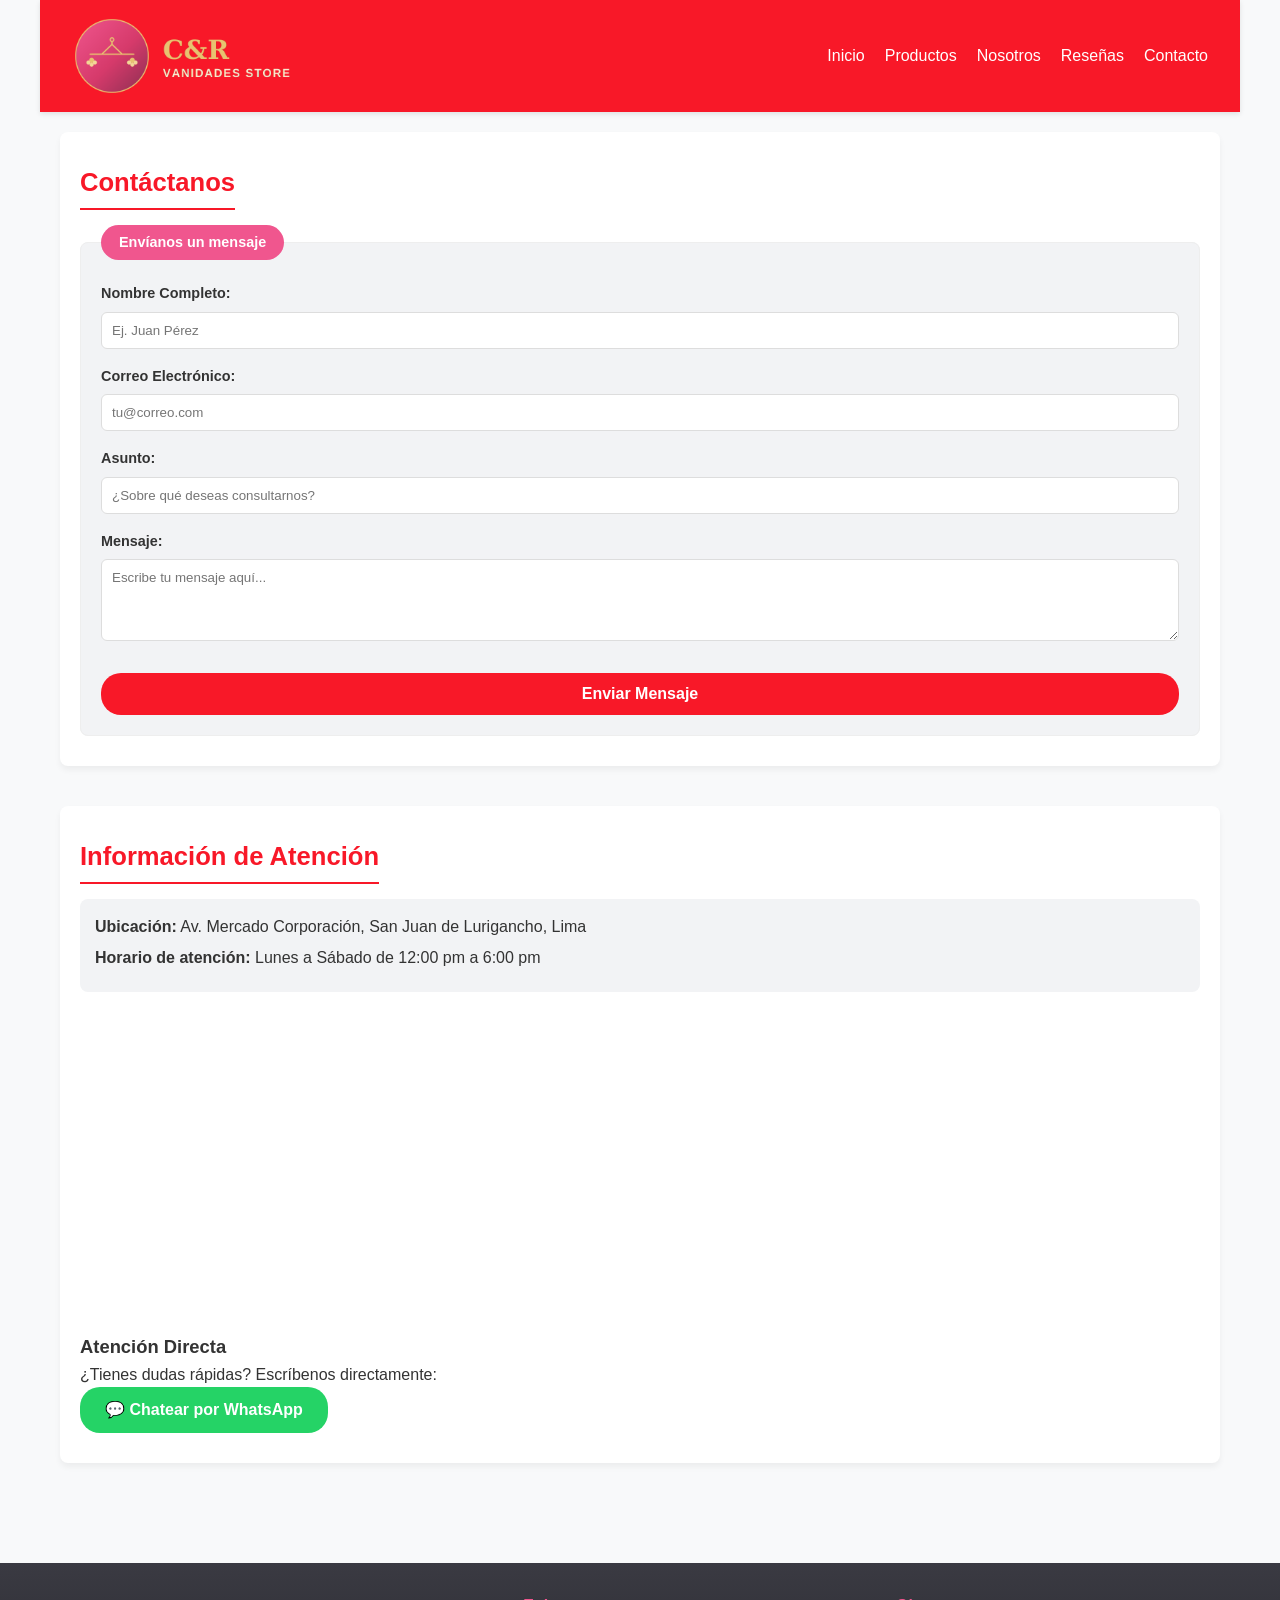
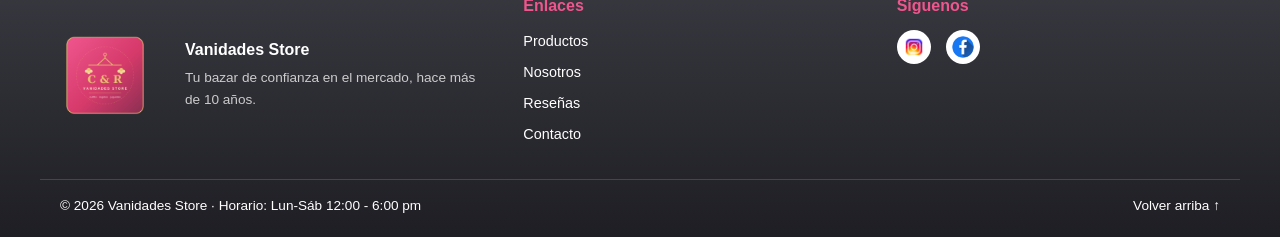
<file: contacto.html>
<!DOCTYPE html>
<html lang="es">
<head>
    <meta charset="UTF-8">
    <meta name="viewport" content="width=device-width, initial-scale=1.0">
    <title>MiBazar - Contacto</title>
    <!-- Meta tags para vista previa al compartir el link por WhatsApp -->
    <meta property="og:title" content="Vanidades Store - Juguetes, ropa, regalos y catálogos">
    <meta property="og:description" content="Encuentra juguetes, regalos, ropa y catálogos de Natura, Avon, Esika, Seytu y Yanbal. Compra segura por Yape, Plin o efectivo.">
    <meta property="og:image" content="">
    <meta property="og:type" content="website">
    <link rel="stylesheet" href="Estilos/general.css">
    <link rel="stylesheet" href="Estilos/contacto.css">   
    </style>
</head>

<body>
<!--Encabezado de la página -->  
<header>
    <img src="Imagenes/logo_cr_horizontal.png" alt="Logo Bazar" class="logo">
    <h1>  Vanidades Store </h1>
    <!--Menú de navegación-->
    <nav>
        <a href="index.html">Inicio</a>
        <a href= "productos.html">Productos</a>
        <a href="nosotros.html">Nosotros</a>
        <a href="resenas.html">Reseñas</a>
        <a href="contacto.html">Contacto</a>
    </nav>
</header>

    <main>        
        <section>
            <h2 class="seccion-titulo">Contáctanos</h2>
            <form action="#" method="post">
                <fieldset>
                    <legend>Envíanos un mensaje</legend>

                    <p>
                        <label for="nombre">Nombre Completo:</label><br>
                        <input type="text" id="nombre" name="nombre" required placeholder="Ej. Juan Pérez">
                    </p>

                    <p>
                        <label for="correo">Correo Electrónico:</label><br>
                        <input type="email" id="correo" name="correo" required placeholder="tu@correo.com">
                    </p>

                    <p>
                        <label for="asunto">Asunto:</label><br>
                        <input type="text" id="asunto" name="asunto" placeholder="¿Sobre qué deseas consultarnos?">
                    </p>

                    <p>
                        <label for="mensaje">Mensaje:</label><br>
                        <textarea id="mensaje" name="mensaje" rows="4" required placeholder="Escribe tu mensaje aquí..."></textarea>
                    </p>

                    <button type="submit">Enviar Mensaje</button>
                </fieldset>
            </form>
        </section>

        <section>
            <h2 class="seccion-titulo">Información de Atención</h2>
            <address>
                <p><strong>Ubicación:</strong> Av. Mercado Corporación, San Juan de Lurigancho, Lima </p>
                <p><strong>Horario de atención:</strong> Lunes a Sábado de 12:00 pm a 6:00 pm</p>
            </address>

            <!-- Mapa de Google Maps embebido -->
            <div class="mapa-wrapper">
                <iframe
                    src="https://www.google.com/maps?q=Mercado%20Corporaci%C3%B3n%2C%20San%20Juan%20de%20Lurigancho&output=embed"
                    loading="lazy"
                    referrerpolicy="no-referrer-when-downgrade"
                    title="Ubicación Vanidades Store">
                </iframe>
            </div>
    
            <h3 style="margin-top:20px;">Atención Directa</h3>
            <p>¿Tienes dudas rápidas? Escríbenos directamente:</p>
            <a href="https://wa.me/51999999999" target="_blank" class="btn-whatsapp">💬 Chatear por WhatsApp</a>
        </section>
    </main>

<!--Pie de página -->  
<footer>
    <div class="footer-top">
        <div class="footer-marca">
            <img src="Imagenes/logo_cr_vanidades.png" alt="Logo Vanidades Store" class="footer-logo">
            <div class="footer-marca-texto">
                <h4>Vanidades Store</h4>
                <p>Tu bazar de confianza en el mercado, hace más de 10 años.</p>
            </div>
        </div>

        <div class="footer-enlaces">
            <h4>Enlaces</h4>
            <a href="productos.html">Productos</a>
            <a href="nosotros.html">Nosotros</a>
            <a href="resenas.html">Reseñas</a>
            <a href="contacto.html">Contacto</a>
        </div>

        <div class="footer-redes">
            <h4>Síguenos</h4>
            <div class="redes">
                <a href="" target="_blank">
                    <img src="Imagenes/icons8-instagram-48.png" alt="Instagram" class="icono-red">
                </a>
                <a href="" target="_blank" >
                    <img src="Imagenes/facebook.png" alt="Facebook" class="icono-red">
                </a>
            </div>
        </div>
    </div>

    <div class="footer-bottom">
        <p>© 2026 Vanidades Store · Horario: Lun-Sáb 12:00 - 6:00 pm</p>
        <a href="#top" class="footer-top-link">Volver arriba ↑</a>
    </div>
</footer>

</body>
</html>
</file>
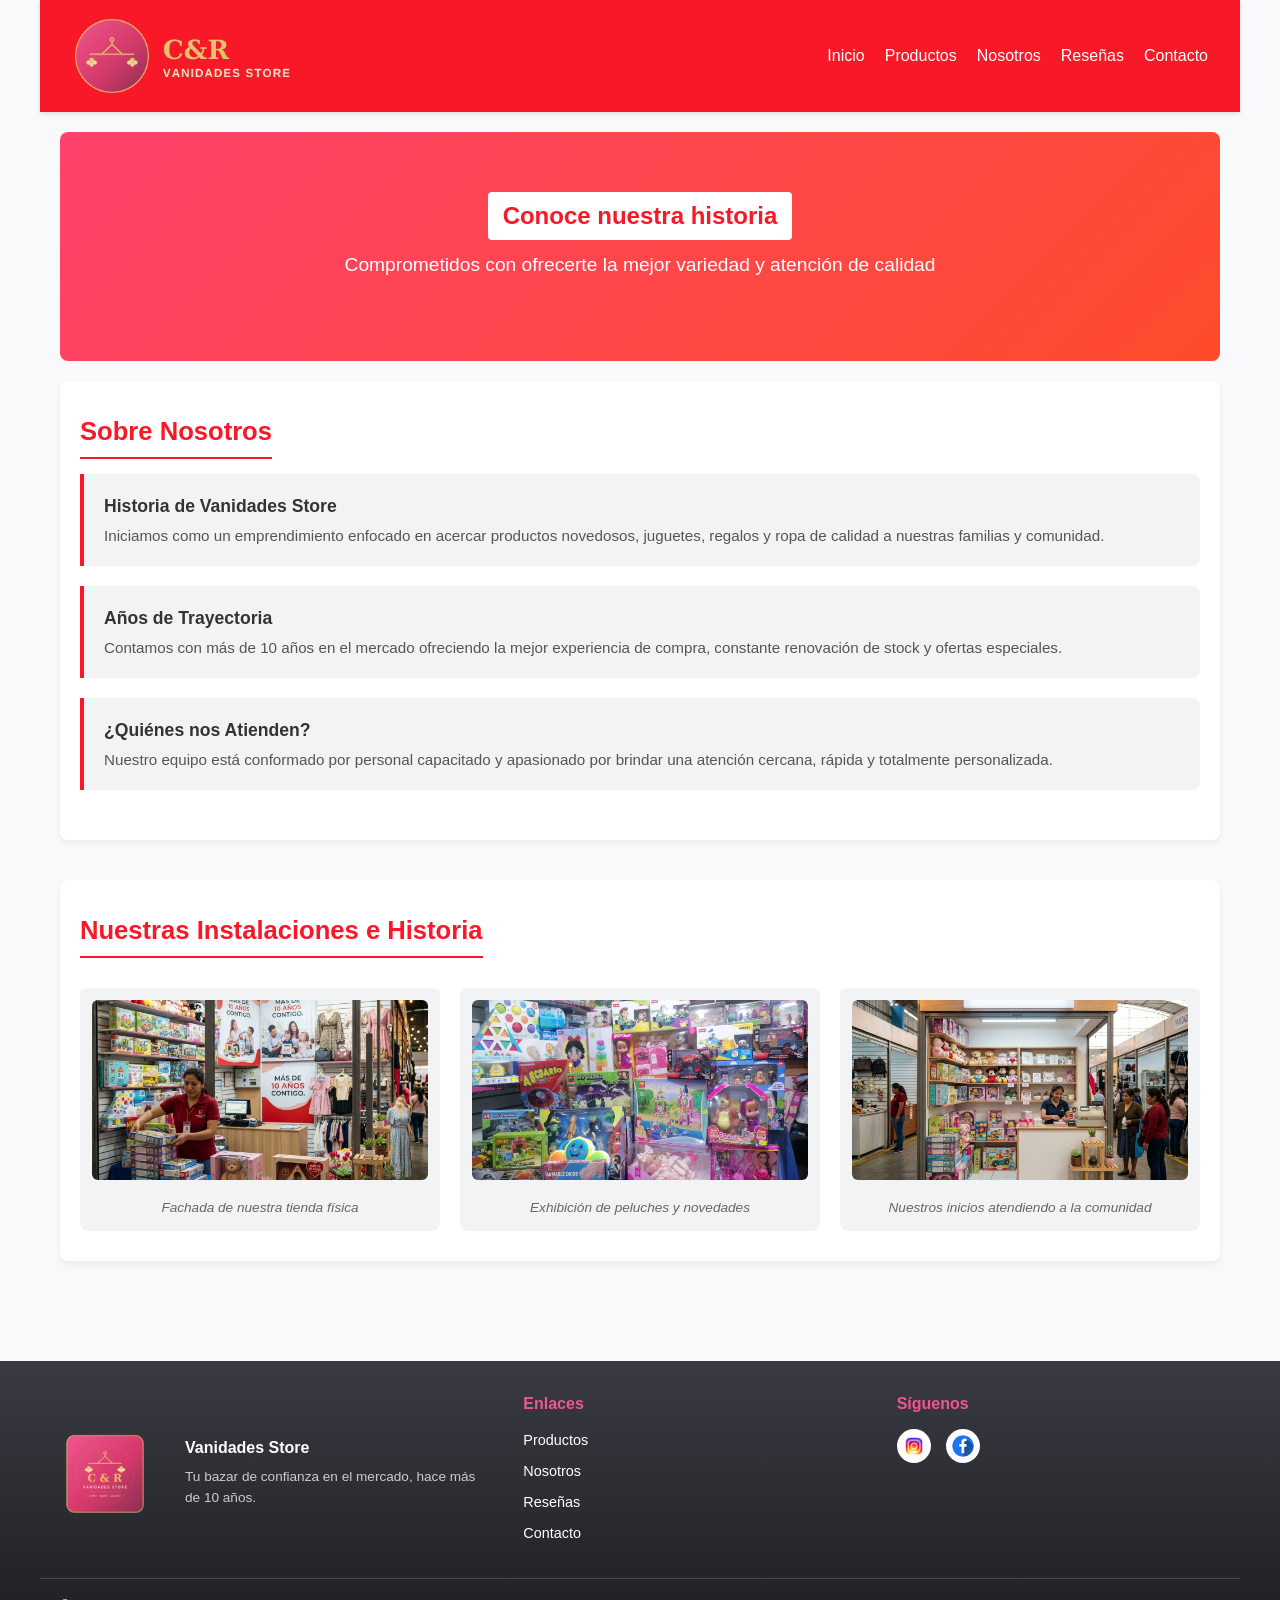
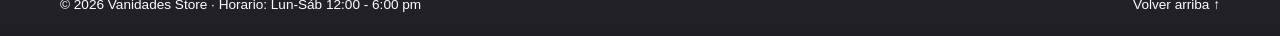
<file: nosotros.html>
<!DOCTYPE html>
<html lang="es">
<head>
    <meta charset="UTF-8">
    <meta name="viewport" content="width=device-width, initial-scale=1.0">
    <title>MiBazar - Nosotros</title>
    <!-- Meta tags para vista previa al compartir el link por WhatsApp -->
    <meta property="og:title" content="Vanidades Store - Juguetes, ropa, regalos y catálogos">
    <meta property="og:description" content="Encuentra juguetes, regalos, ropa y catálogos de Natura, Avon, Esika, Seytu y Yanbal. Compra segura por Yape, Plin o efectivo.">
    <meta property="og:image" content="">
    <meta property="og:type" content="website">
    <link rel="stylesheet" href="Estilos/general.css">
    <link rel="stylesheet" href="Estilos/nosotros.css">  
</head>
<body>

<!--Encabezado de la página -->  
<header>
    <img src="Imagenes/logo_cr_horizontal.png" alt="Logo Bazar" class="logo">
    <h1>  Vanidades Store </h1>
    <!--Menú de navegación-->
    <nav>
        <a href="index.html">Inicio</a>
        <a href= "productos.html">Productos</a>
        <a href="nosotros.html">Nosotros</a>
        <a href="resenas.html">Reseñas</a>
        <a href="contacto.html">Contacto</a>
    </nav>
</header>

    <main>
        <!-- Banner Hero -->
        <div class="hero-banner">
            <div>
                <h2>Conoce nuestra historia</h2>
                <p>Comprometidos con ofrecerte la mejor variedad y atención de calidad</p>
            </div>
        </div>
        <!-- Sección Información -->
        <section>
            <h2 class="seccion-titulo">Sobre Nosotros</h2>
            
            <article>
                <h3>Historia de Vanidades Store</h3>
                <p>Iniciamos como un emprendimiento enfocado en acercar productos novedosos, juguetes, regalos y ropa de calidad a nuestras familias y comunidad.</p>
            </article>

            <article>
                <h3>Años de Trayectoria</h3>
                <p>Contamos con más de 10 años en el mercado ofreciendo la mejor experiencia de compra, constante renovación de stock y ofertas especiales.</p>
            </article>

            <article>
                <h3>¿Quiénes nos Atienden?</h3>
                <p>Nuestro equipo está conformado por personal capacitado y apasionado por brindar una atención cercana, rápida y totalmente personalizada.</p>
            </article>
        </section>

        <!-- Sección Galería -->
        <section>
            <h2 class="seccion-titulo">Nuestras Instalaciones e Historia</h2>
            
            <div class="galeria-instalaciones">
                <figure>
                    <img src="Imagenes/localNuevo.jfif" alt="Foto del local principal">
                    <figcaption>Fachada de nuestra tienda física</figcaption>
                </figure>
                <figure>
                    <img src="Imagenes/juguetes4.jpeg" alt="Interior de la tienda">
                    <figcaption>Exhibición de peluches y novedades</figcaption>
                </figure>
                <figure>
                    <img src="Imagenes/local.jfif" alt="Primer local de la empresa">
                    <figcaption>Nuestros inicios atendiendo a la comunidad</figcaption>
                </figure>
            </div>
        </section>
    </main>

<!--Pie de página -->  
<footer>
    <div class="footer-top">
        <div class="footer-marca">
            <img src="Imagenes/logo_cr_vanidades.png" alt="Logo Vanidades Store" class="footer-logo">
            <div class="footer-marca-texto">
                <h4>Vanidades Store</h4>
                <p>Tu bazar de confianza en el mercado, hace más de 10 años.</p>
            </div>
        </div>

        <div class="footer-enlaces">
            <h4>Enlaces</h4>
            <a href="productos.html">Productos</a>
            <a href="nosotros.html">Nosotros</a>
            <a href="resenas.html">Reseñas</a>
            <a href="contacto.html">Contacto</a>
        </div>

        <div class="footer-redes">
            <h4>Síguenos</h4>
            <div class="redes">
                <a href="" target="_blank">
                    <img src="Imagenes/icons8-instagram-48.png" alt="Instagram" class="icono-red">
                </a>
                <a href="" target="_blank" >
                    <img src="Imagenes/facebook.png" alt="Facebook" class="icono-red">
                </a>
            </div>
        </div>
    </div>

    <div class="footer-bottom">
        <p>© 2026 Vanidades Store · Horario: Lun-Sáb 12:00 - 6:00 pm</p>
        <a href="#top" class="footer-top-link">Volver arriba ↑</a>
    </div>
</footer>

</body>
</html>
</file>
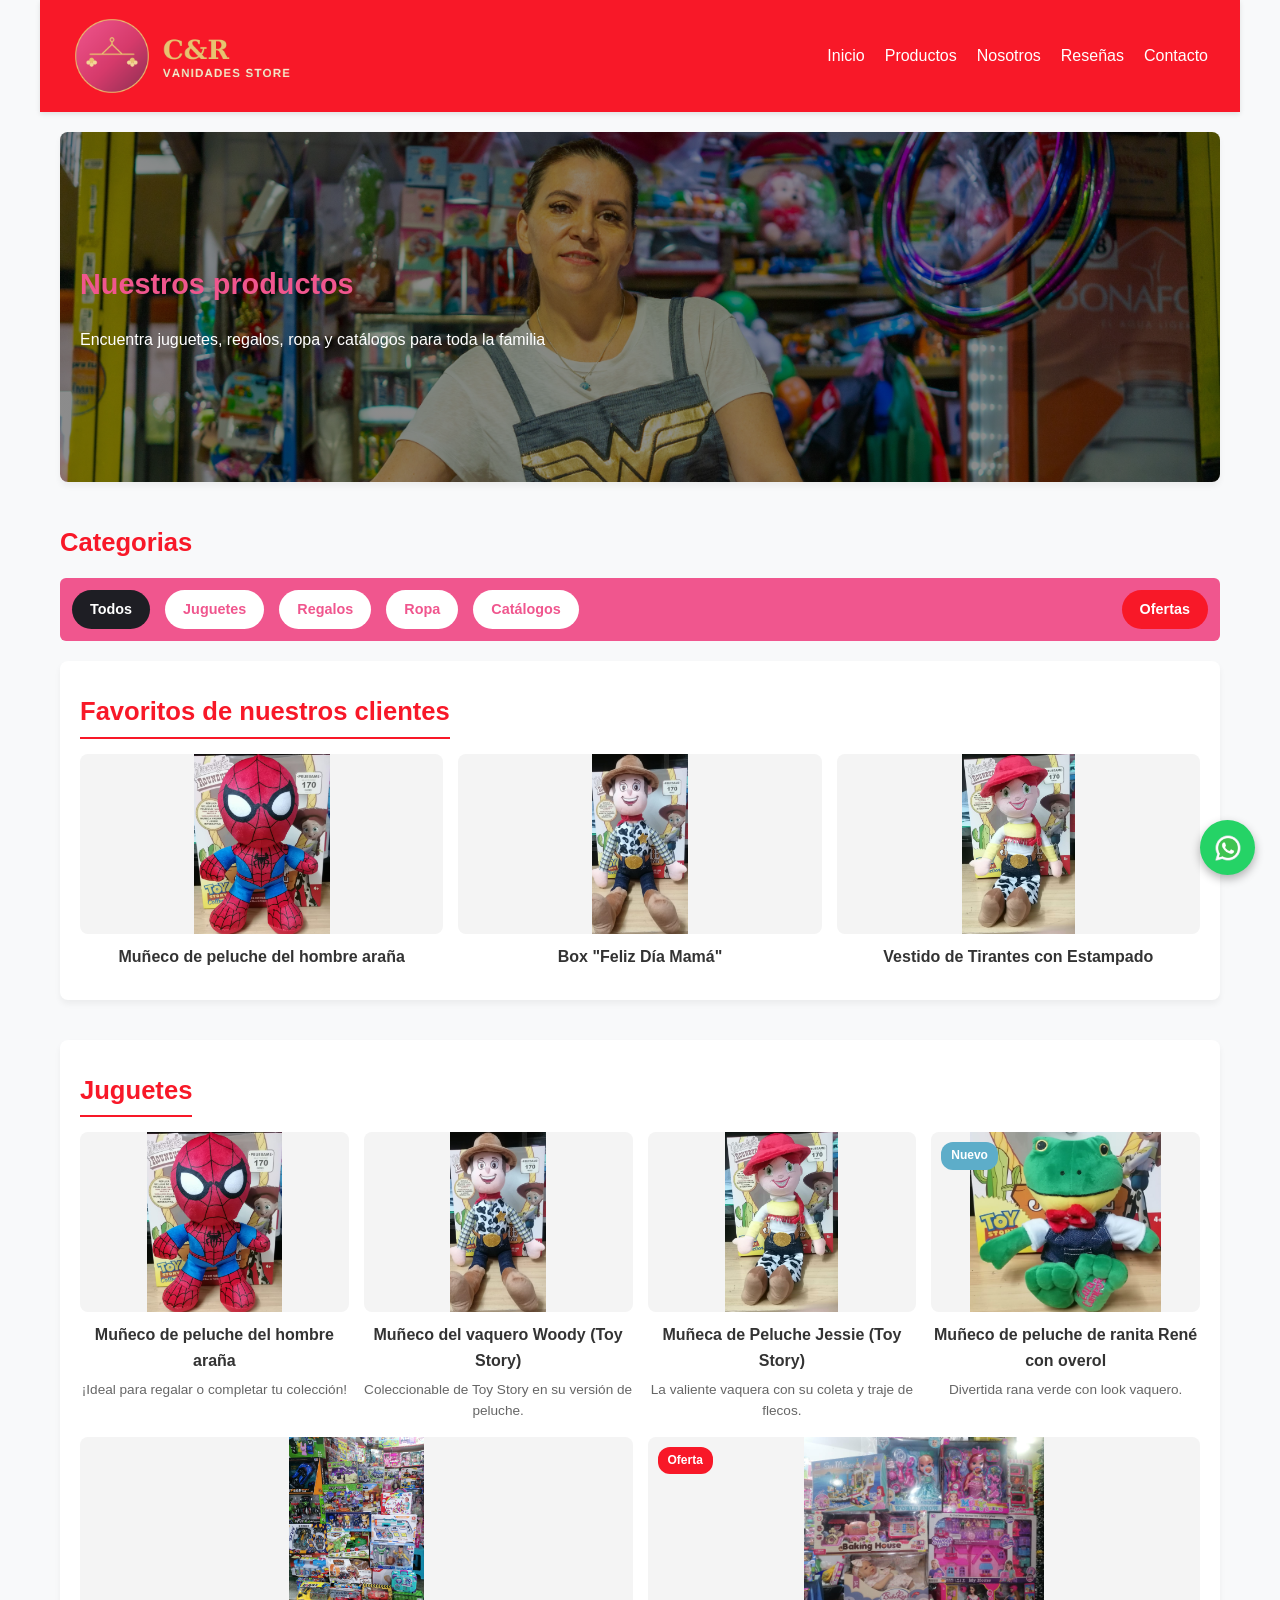
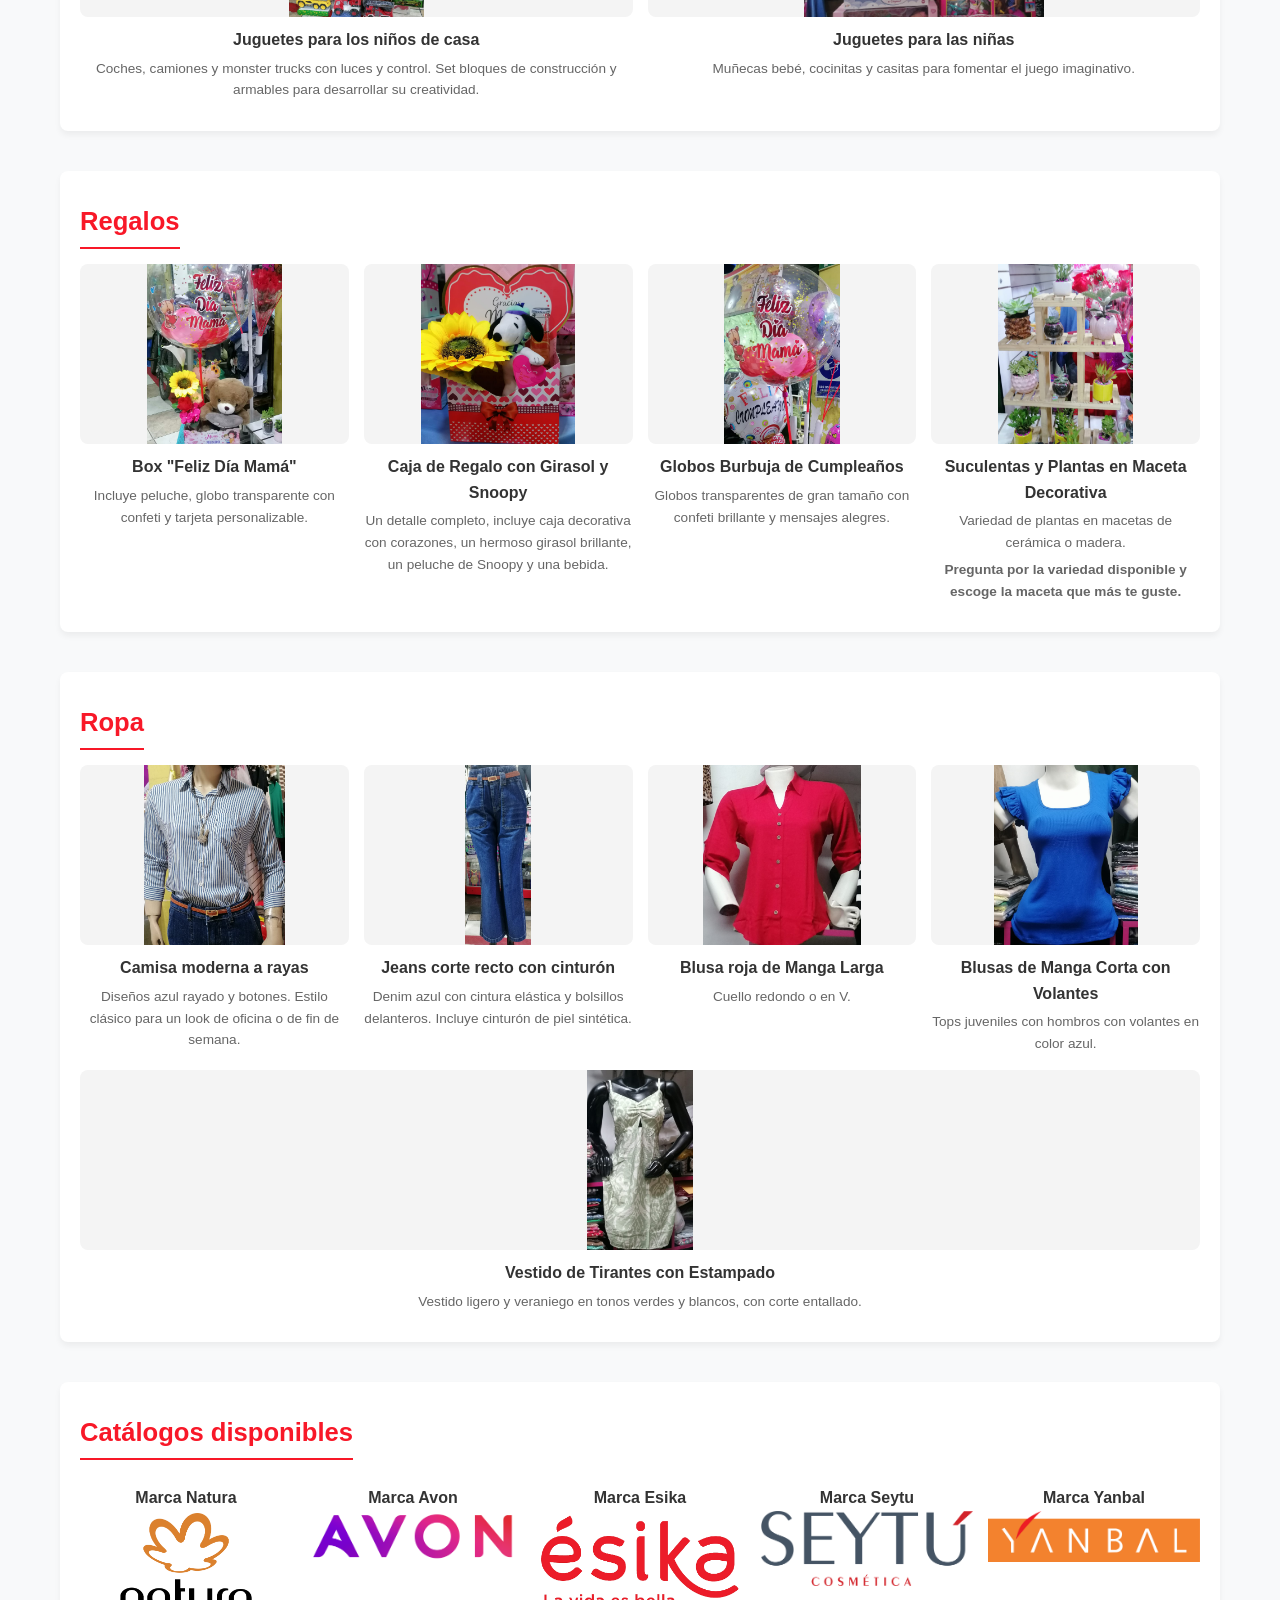
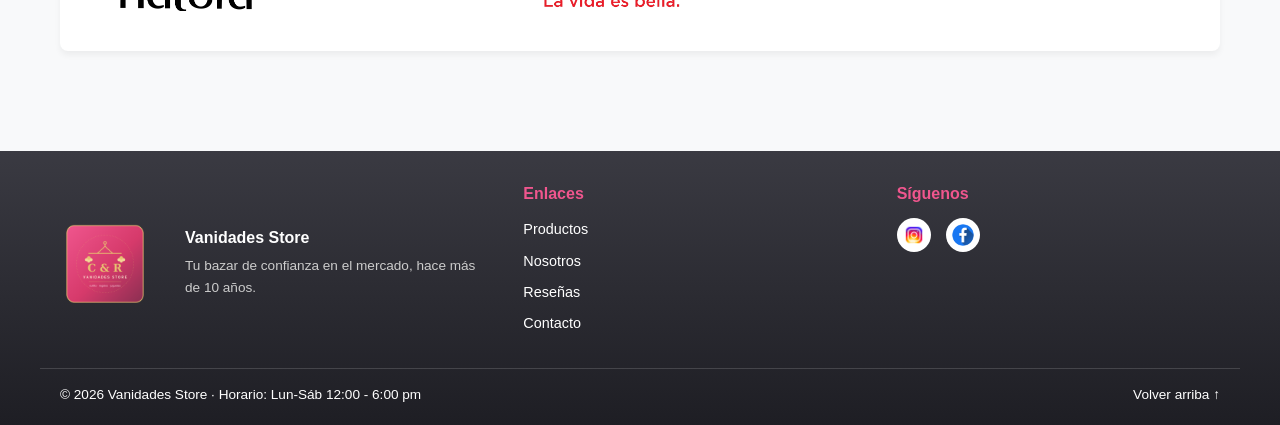
<file: productos.html>
<!DOCTYPE html>
<html lang="es">
<head>
    <meta charset="UTF-8">
    <meta name="viewport" content="width=device-width, initial-scale=1.0">
    <title>Productos-Vanidades Store</title>
    <!-- Meta tags para vista previa al compartir el link por WhatsApp -->
    <meta property="og:title" content="Vanidades Store - Juguetes, ropa, regalos y catálogos">
    <meta property="og:description" content="Encuentra juguetes, regalos, ropa y catálogos de Natura, Avon, Esika, Seytu y Yanbal. Compra segura por Yape, Plin o efectivo.">
    <meta property="og:image" content="">
    <meta property="og:type" content="website">

    <link rel="stylesheet" href="Estilos/general.css">
    <link rel="stylesheet" href="Estilos/productos.css">

</head>
<body>
<!--Encabezado de la página -->  
<header>
    <img src="Imagenes/logo_cr_horizontal.png" alt="Logo Bazar" class="logo">
    <h1>  Vanidades Store </h1>
    <!--Menú de navegación-->
    <nav>
        <a href="index.html">Inicio</a>
        <a href= "productos.html">Productos</a>
        <a href="nosotros.html">Nosotros</a>
        <a href="resenas.html">Reseñas</a>
        <a href="contacto.html">Contacto</a>
    </nav>
</header>

<!--Contenido de la página -->
<main>
    <!-- Banner general de la página -->
    <section class="banner-productos caja">
        <h2>Nuestros productos</h2>
        <p>Encuentra juguetes, regalos, ropa y catálogos para toda la familia</p> 

    </section>

    <!-- Elemento divisor -->
    <div class="divisor-seccion"></div>
    <!-- Sub menú de categorías (a la derecha, se mueve a la sección y filtra luego para mostrar) -->
    
    <h2>Categorias</h2>
    <nav class="submenu">
        <div class="submenu-categorias">
            <a href="#" class="activo">Todos</a>
            <a href="#juguetes">Juguetes</a>
            <a href="#regalos">Regalos</a>
            <a href="#ropa">Ropa</a>
            <a href="#catalogos">Catálogos</a>
        </div>
        <a href="#" class="btn-ofertas">Ofertas</a>
    </nav>

  <section class="populares">
        <h2>Favoritos de nuestros clientes</h2>
        <div class="fila">
 
            <article class="producto">
                <div class="img-wrapper">
                    <img src="Imagenes/jueguete1.jpeg" alt="Muñeco de peluche Spiderman">
                    <div class="overlay-hover">
                        <a href="https://wa.me/51930438700?text=Hola,%20quisiera%20consultar%20m%C3%A1s%20detalles%20sobre%20este%20producto." target="_blank"
                           class="btn-whatsapp-mini">
                           Preguntar por WhatsApp
                        </a>
                    </div>
                </div>
                <h3>Muñeco de peluche del hombre araña</h3>
            </article>
 
            <article class="producto">
                <div class="img-wrapper">
                    <img src="Imagenes/jueguete2.jpeg" alt="Box regalo día de las madres">
                    <div class="overlay-hover">
                        <a href="https://wa.me/51930438700?text=Hola,%20quisiera%20consultar%20m%C3%A1s%20detalles%20sobre%20este%20producto." target="_blank"
                           class="btn-whatsapp-mini">
                           Preguntar por WhatsApp
                        </a>
                    </div>
                </div>
                <h3>Box "Feliz Día Mamá"</h3>
            </article>
 
            <article class="producto">
                <div class="img-wrapper">
                    <img src="Imagenes/jueguete3.jpeg" alt="Vestido corto con estampado">
                    <div class="overlay-hover">
                        <a href="" target="_blank"
                           class="btn-whatsapp-mini">
                           Preguntar por WhatsApp
                        </a>
                    </div>
                </div>
                <h3>Vestido de Tirantes con Estampado</h3>
            </article>
 
        </div>
    </section>
    <section id="juguetes">
        <h2>Juguetes</h2>
        <div class="fila">
 
            <article class="producto">
                <div class="img-wrapper">
                    <img src="Imagenes/jueguete1.jpeg" alt="Muñeco de peluche Spiderman" loading="lazy">
                    <div class="overlay-hover">
                        <a href="https://wa.me/51930438700?text=Hola,%20quisiera%20consultar%20m%C3%A1s%20detalles%20sobre%20este%20producto." target="_blank"
                           class="btn-whatsapp-mini">
                           Preguntar por WhatsApp
                        </a>
                    </div>
                </div>
                <h3>Muñeco de peluche del hombre araña</h3>
                <p>¡Ideal para regalar o completar tu colección!</p>
            </article>
 
            <article class="producto">
                <div class="img-wrapper">
                    <img src="Imagenes/jueguete2.jpeg" alt="Muñeco de peluche Woody" loading="lazy">
                    <div class="overlay-hover">
                        <a href="https://wa.me/51930438700?text=Hola,%20quisiera%20consultar%20m%C3%A1s%20detalles%20sobre%20este%20producto." target="_blank"
                           class="btn-whatsapp-mini">
                           Preguntar por WhatsApp
                        </a>
                    </div>
                </div>
                <h3>Muñeco del vaquero Woody (Toy Story)</h3>
                <p>Coleccionable de Toy Story en su versión de peluche.</p>
            </article>
 
            <article class="producto">
                <div class="img-wrapper">
                    <img src="Imagenes/jueguete3.jpeg" alt="Muñeco de peluche Jessie" loading="lazy">
                    <div class="overlay-hover">
                        <a href="https://wa.me/51930438700?text=Hola,%20quisiera%20consultar%20m%C3%A1s%20detalles%20sobre%20este%20producto." target="_blank"
                           class="btn-whatsapp-mini">
                           Preguntar por WhatsApp
                        </a>
                    </div>
                </div>
                <h3>Muñeca de Peluche Jessie (Toy Story)</h3>
                <p>La valiente vaquera con su coleta y traje de flecos.</p>
            </article>
 
            <article class="producto">
                <div class="img-wrapper">
                    <span class="etiqueta etiqueta-nuevo">Nuevo</span>
                    <img src="Imagenes/jueguete4.jpeg" alt="Muñeco de Rana René" loading="lazy">
                    <div class="overlay-hover">
                        <a href="https://wa.me/51930438700?text=Hola,%20quisiera%20consultar%20m%C3%A1s%20detalles%20sobre%20este%20producto." target="_blank"
                           class="btn-whatsapp-mini">
                           Preguntar por WhatsApp
                        </a>
                    </div>
                </div>
                <h3>Muñeco de peluche de ranita René con overol</h3>
                <p>Divertida rana verde con look vaquero.</p>
            </article>
 
            <article class="producto">
                <div class="img-wrapper">
                    <img src="Imagenes/jueguetes2.jpeg" alt="Juguetes para niños" loading="lazy">
                    <div class="overlay-hover">
                        <a href="https://wa.me/51930438700?text=Hola,%20quisiera%20consultar%20m%C3%A1s%20detalles%20sobre%20este%20producto." target="_blank"
                           class="btn-whatsapp-mini">
                           Preguntar por WhatsApp
                        </a>
                    </div>
                </div>
                <h3>Juguetes para los niños de casa</h3>
                <p>Coches, camiones y monster trucks con luces y control. Set bloques de construcción y armables para desarrollar su creatividad.</p>
            </article>
 
            <article class="producto">
                <div class="img-wrapper">
                    <span class="etiqueta etiqueta-oferta">Oferta</span>
                    <img src="Imagenes/juguetes3.jpeg" alt="Juguetes para niñas" loading="lazy">
                    <div class="overlay-hover">
                        <a href="https://wa.me/51930438700?text=Hola,%20quisiera%20consultar%20m%C3%A1s%20detalles%20sobre%20este%20producto." target="_blank"
                           class="btn-whatsapp-mini">
                           Preguntar por WhatsApp
                        </a>
                    </div>
                </div>
                <h3>Juguetes para las niñas</h3>
                <p>Muñecas bebé, cocinitas y casitas para fomentar el juego imaginativo.</p>
            </article>
 
        </div>
    </section>
 
    <section id="regalos">
        <h2>Regalos</h2>
        <div class="fila">
            <article class="producto">
                <div class="img-wrapper">
                    <img src="Imagenes/regalo1.jpeg" alt="Regalos box día de la madre" loading="lazy">
                    <div class="overlay-hover">
                        <a href="https://wa.me/51930438700?text=Hola,%20quisiera%20consultar%20m%C3%A1s%20detalles%20sobre%20este%20producto." target="_blank"
                           class="btn-whatsapp-mini">
                           Preguntar por WhatsApp
                        </a>
                    </div>
                </div>
                <h3>Box "Feliz Día Mamá"</h3>
                <p>Incluye peluche, globo transparente con confeti y tarjeta personalizable.</p>
            </article>
 
            <article class="producto">
                <div class="img-wrapper">
                    <img src="Imagenes/regalo10.jpeg" alt="Box de regalo Snoopy" loading="lazy">
                    <div class="overlay-hover">
                        <a href="https://wa.me/51930438700?text=Hola,%20quisiera%20consultar%20m%C3%A1s%20detalles%20sobre%20este%20producto." target="_blank"
                           class="btn-whatsapp-mini">
                           Preguntar por WhatsApp
                        </a>
                    </div>
                </div>
                <h3>Caja de Regalo con Girasol y Snoopy</h3>
                <p>Un detalle completo, incluye caja decorativa con corazones, un hermoso girasol brillante, un peluche de Snoopy y una bebida.</p>
            </article>
 
            <article class="producto">
                <div class="img-wrapper">
                    <img src="Imagenes/regalo13.jpeg" alt="Regalos cumpleaños" loading="lazy">
                    <div class="overlay-hover">
                        <a href="https://wa.me/51930438700?text=Hola,%20quisiera%20consultar%20m%C3%A1s%20detalles%20sobre%20este%20producto." target="_blank"
                           class="btn-whatsapp-mini">
                           Preguntar por WhatsApp
                        </a>
                    </div>
                </div>
                <h3>Globos Burbuja de Cumpleaños</h3>
                <p>Globos transparentes de gran tamaño con confeti brillante y mensajes alegres.</p>
            </article>
 
            <article class="producto">
                <div class="img-wrapper">
                    <img src="Imagenes/regalo3.jpeg" alt="Macetas de regalo" loading="lazy">
                    <div class="overlay-hover">
                        <a href="https://wa.me/51930438700?text=Hola,%20quisiera%20consultar%20m%C3%A1s%20detalles%20sobre%20este%20producto." target="_blank"
                           class="btn-whatsapp-mini">
                           Preguntar por WhatsApp
                        </a>
                    </div>
                </div>
                <h3>Suculentas y Plantas en Maceta Decorativa</h3>
                <p>Variedad de plantas en macetas de cerámica o madera.</p>
                <p><strong>Pregunta por la variedad disponible y escoge la maceta que más te guste.</strong></p>
            </article>
        </div>
    </section>
 
    <section id="ropa">
        <h2>Ropa</h2>
        <div class="fila">
            <article class="producto">
                <div class="img-wrapper">
                    <img src="Imagenes/ropa2.jpeg" alt="Camisa a rayas mujer" loading="lazy">
                    <div class="overlay-hover">
                        <a href="https://wa.me/51930438700?text=Hola,%20quisiera%20consultar%20m%C3%A1s%20detalles%20sobre%20este%20producto." target="_blank"
                           class="btn-whatsapp-mini">
                           Preguntar por WhatsApp
                        </a>
                    </div>
                </div>
                <h3>Camisa moderna a rayas</h3>
                <p>Diseños azul rayado y botones. Estilo clásico para un look de oficina o de fin de semana.</p>
            </article>
 
            <article class="producto">
                <div class="img-wrapper">
                    <img src="Imagenes/ropa5.jpeg" alt="Jean corte recto mujer" loading="lazy">
                    <div class="overlay-hover">
                        <a href="https://wa.me/51930438700?text=Hola,%20quisiera%20consultar%20m%C3%A1s%20detalles%20sobre%20este%20producto." target="_blank"
                           class="btn-whatsapp-mini">
                           Preguntar por WhatsApp
                        </a>
                    </div>
                </div>
                <h3>Jeans corte recto con cinturón</h3>
                <p>Denim azul con cintura elástica y bolsillos delanteros. Incluye cinturón de piel sintética.</p>
            </article>
 
            <article class="producto">
                <div class="img-wrapper">
                    <img src="Imagenes/ropa12.jpeg" alt="Blusa manga larga" loading="lazy">
                    <div class="overlay-hover">
                        <a href="https://wa.me/51930438700?text=Hola,%20quisiera%20consultar%20m%C3%A1s%20detalles%20sobre%20este%20producto." target="_blank"
                           class="btn-whatsapp-mini">
                           Preguntar por WhatsApp
                        </a>
                    </div>
                </div>
                <h3>Blusa roja de Manga Larga</h3>
                <p>Cuello redondo o en V.</p>
            </article>
 
            <article class="producto">
                <div class="img-wrapper">
                    <img src="Imagenes/ropa11.jpeg" alt="Blusa manga corta con volantes" loading="lazy">
                    <div class="overlay-hover">
                        <a href="https://wa.me/51930438700?text=Hola,%20quisiera%20consultar%20m%C3%A1s%20detalles%20sobre%20este%20producto." target="_blank"
                           class="btn-whatsapp-mini">
                           Preguntar por WhatsApp
                        </a>
                    </div>
                </div>
                <h3>Blusas de Manga Corta con Volantes</h3>
                <p>Tops juveniles con hombros con volantes en color azul.</p>
            </article>
 
            <article class="producto">
                <div class="img-wrapper">
                    <img src="Imagenes/ropa9.jpeg" alt="Vestido corto con estampado" loading="lazy">
                    <div class="overlay-hover">
                        <a href="https://wa.me/51930438700?text=Hola,%20quisiera%20consultar%20m%C3%A1s%20detalles%20sobre%20este%20producto." target="_blank"
                           class="btn-whatsapp-mini">
                           Preguntar por WhatsApp
                        </a>
                    </div>
                </div>
                <h3>Vestido de Tirantes con Estampado</h3>
                <p>Vestido ligero y veraniego en tonos verdes y blancos, con corte entallado.</p>
            </article>
        </div>
    </section>
 
    <section id="catalogos">
        <h2>Catálogos disponibles</h2>
        <div class="fila">
            <article class="producto">
                <h3>Marca Natura</h3>
                <a href="https://wa.me/51930438700?text=Hola,%20quisiera%20el%20cat%C3%A1logo%20de%20Natura" target="_blank">
                    <img src="Imagenes/natura-1.png" alt="Catálogo Natura" class="logo-catalogo" loading="lazy">
                </a>
            </article>
            <article class="producto">
                <h3>Marca Avon</h3>
                <a href="https://wa.me/51930438700?text=Hola,%20quisiera%20el%20cat%C3%A1logo%20de%20Avon" target="_blank">
                    <img src="Imagenes/avon.png" alt="Catálogo Avon" class="logo-catalogo" loading="lazy">
                </a>
            </article>
            <article class="producto">
                <h3>Marca Esika</h3>
                <a href="https://wa.me/51930438700?text=Hola,%20quisiera%20el%20cat%C3%A1logo%20de%20Esika" target="_blank">
                    <img src="Imagenes/Esika_logo_PNG1.png" alt="Catálogo Esika" class="logo-catalogo" loading="lazy">
                </a>
            </article>
            <article class="producto">
                <h3>Marca Seytu</h3>
                <a href="https://wa.me/51930438700?text=Hola,%20quisiera%20el%20cat%C3%A1logo%20de%20Seytu" target="_blank">
                    <img src="Imagenes/seytu-seeklogo.png" alt="Catálogo Seytu" class="logo-catalogo" loading="lazy">
                </a>
            </article>
            <article class="producto">
                <h3>Marca Yanbal</h3>
                <a href="https://wa.me/51930438700?text=Hola,%20quisiera%20el%20cat%C3%A1logo%20de%20Yanbal" target="_blank">
                    <img src="Imagenes/yanbal-seeklogo.png" alt="Catálogo Yanbal" class="logo-catalogo" loading="lazy">
                </a>
            </article>
        </div>
</main>
<!-- Ícono flotante fijo de WhatsApp, visible en las 5 páginas -->
<a href=""
   class="whatsapp-flotante" target="_blank">
   <img src="Imagenes/icons8-whatsapp-48.png" alt="">
</a>
<!--Pie de página -->  
<footer>
    <div class="footer-top">
        <div class="footer-marca">
            <img src="Imagenes/logo_cr_vanidades.png" alt="Logo Vanidades Store" class="footer-logo">
            <div class="footer-marca-texto">
                <h4>Vanidades Store</h4>
                <p>Tu bazar de confianza en el mercado, hace más de 10 años.</p>
            </div>
        </div>

        <div class="footer-enlaces">
            <h4>Enlaces</h4>
            <a href="productos.html">Productos</a>
            <a href="nosotros.html">Nosotros</a>
            <a href="resenas.html">Reseñas</a>
            <a href="contacto.html">Contacto</a>
        </div>

        <div class="footer-redes">
            <h4>Síguenos</h4>
            <div class="redes">
                <a href="" target="_blank">
                    <img src="Imagenes/icons8-instagram-48.png" alt="Instagram" class="icono-red">
                </a>
                <a href="" target="_blank" >
                    <img src="Imagenes/facebook.png" alt="Facebook" class="icono-red">
                </a>
            </div>
        </div>
    </div>

    <div class="footer-bottom">
        <p>© 2026 Vanidades Store · Horario: Lun-Sáb 12:00 - 6:00 pm</p>
        <a href="#top" class="footer-top-link">Volver arriba ↑</a>
    </div>
</footer>
</body>
</html>
</file>
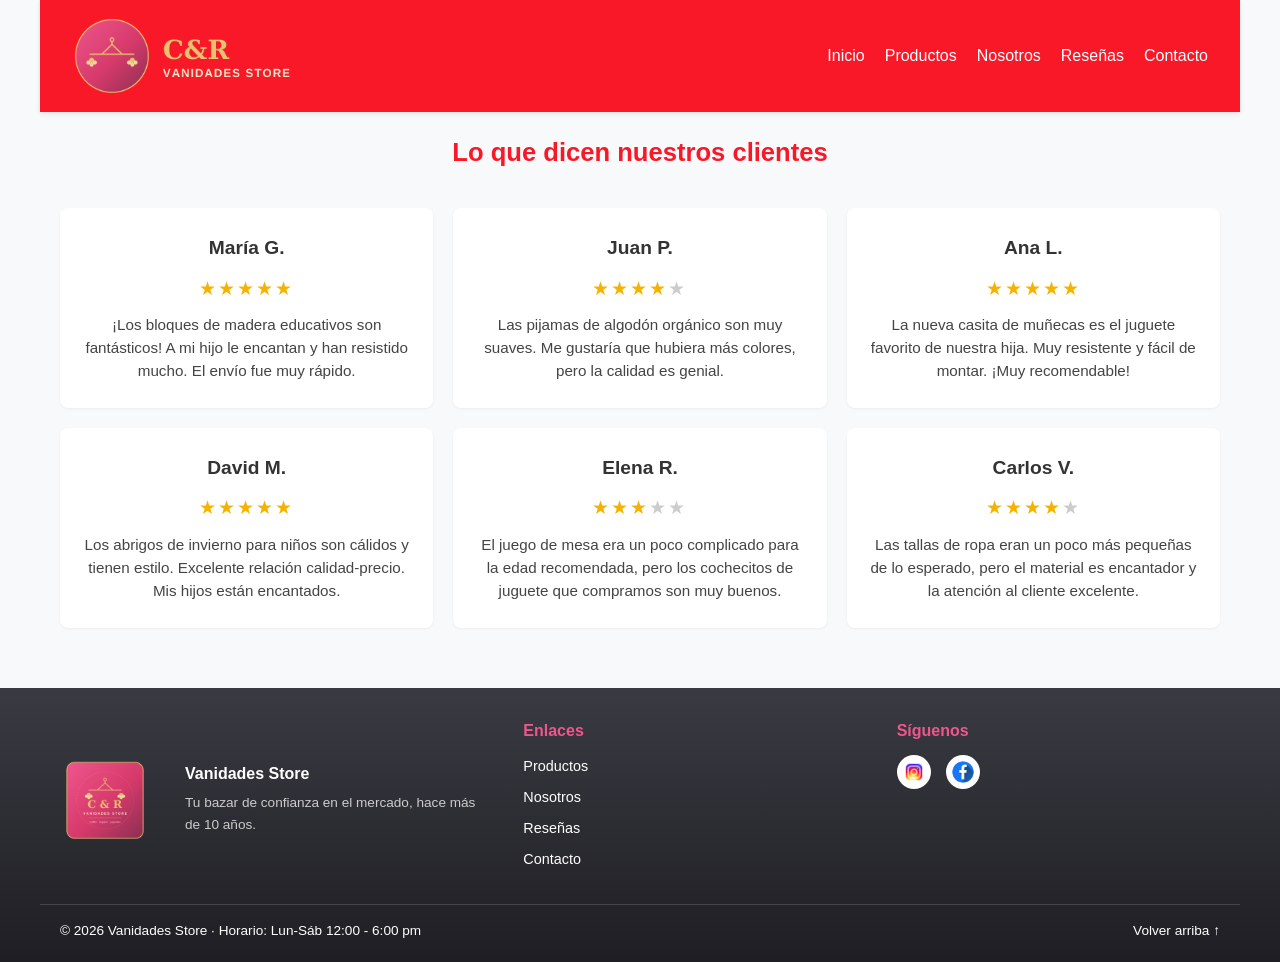
<file: resenas.html>
<!DOCTYPE html>
<html lang="es">
<head>
    <meta charset="UTF-8">
    <meta name="viewport" content="width=device-width, initial-scale=1.0">
    <title>Reseñas de Clientes</title>
    <!-- Meta tags para vista previa al compartir el link por WhatsApp -->
    <meta property="og:title" content="Vanidades Store - Juguetes, ropa, regalos y catálogos">
    <meta property="og:description" content="Encuentra juguetes, regalos, ropa y catálogos de Natura, Avon, Esika, Seytu y Yanbal. Compra segura por Yape, Plin o efectivo.">
    <meta property="og:image" content="">
    <meta property="og:type" content="website">
    <link rel="stylesheet" href="Estilos/general.css">
    <link rel="stylesheet" href="Estilos/resenas.css">   
</head>
<body>
<!--Encabezado de la página -->  
<header>
    <img src="Imagenes/logo_cr_horizontal.png" alt="Logo Bazar" class="logo">
    <h1>  Vanidades Store </h1>
    <!--Menú de navegación-->
    <nav>
        <a href="index.html">Inicio</a>
        <a href= "productos.html">Productos</a>
        <a href="nosotros.html">Nosotros</a>
        <a href="resenas.html">Reseñas</a>
        <a href="contacto.html">Contacto</a>
    </nav>
</header>

<main>
    <h2 class="seccion-titulo">Lo que dicen nuestros clientes</h2>
 
    <div class="reviews-container">
        <article class="review-card">
            <h3>María G.</h3>
            <div class="stars">★★★★★</div>
            <p>¡Los bloques de madera educativos son fantásticos! A mi hijo le encantan y han resistido mucho. El envío fue muy rápido.</p>
        </article>
 
        <article class="review-card">
            <h3>Juan P.</h3>
            <div class="stars">★★★★<span class="gray-star">★</span></div>
            <p>Las pijamas de algodón orgánico son muy suaves. Me gustaría que hubiera más colores, pero la calidad es genial.</p>
        </article>
 
        <article class="review-card">
            <h3>Ana L.</h3>
            <div class="stars">★★★★★</div>
            <p>La nueva casita de muñecas es el juguete favorito de nuestra hija. Muy resistente y fácil de montar. ¡Muy recomendable!</p>
        </article>
 
        <article class="review-card">
            <h3>David M.</h3>
            <div class="stars">★★★★★</div>
            <p>Los abrigos de invierno para niños son cálidos y tienen estilo. Excelente relación calidad-precio. Mis hijos están encantados.</p>
        </article>
 
        <article class="review-card">
            <h3>Elena R.</h3>
            <div class="stars">★★★<span class="gray-star">★★</span></div>
            <p>El juego de mesa era un poco complicado para la edad recomendada, pero los cochecitos de juguete que compramos son muy buenos.</p>
        </article>
 
        <article class="review-card">
            <h3>Carlos V.</h3>
            <div class="stars">★★★★<span class="gray-star">★</span></div>
            <p>Las tallas de ropa eran un poco más pequeñas de lo esperado, pero el material es encantador y la atención al cliente excelente.</p>
        </article>
    </div>
</main>

<!--Pie de página -->  
<footer>
    <div class="footer-top">
        <div class="footer-marca">
            <img src="Imagenes/logo_cr_vanidades.png" alt="Logo Vanidades Store" class="footer-logo">
            <div class="footer-marca-texto">
                <h4>Vanidades Store</h4>
                <p>Tu bazar de confianza en el mercado, hace más de 10 años.</p>
            </div>
        </div>

        <div class="footer-enlaces">
            <h4>Enlaces</h4>
            <a href="productos.html">Productos</a>
            <a href="nosotros.html">Nosotros</a>
            <a href="resenas.html">Reseñas</a>
            <a href="contacto.html">Contacto</a>
        </div>

        <div class="footer-redes">
            <h4>Síguenos</h4>
            <div class="redes">
                <a href="" target="_blank">
                    <img src="Imagenes/icons8-instagram-48.png" alt="Instagram" class="icono-red">
                </a>
                <a href="" target="_blank" >
                    <img src="Imagenes/facebook.png" alt="Facebook" class="icono-red">
                </a>
            </div>
        </div>
    </div>

    <div class="footer-bottom">
        <p>© 2026 Vanidades Store · Horario: Lun-Sáb 12:00 - 6:00 pm</p>
        <a href="#top" class="footer-top-link">Volver arriba ↑</a>
    </div>
</footer>
</body>
</html>
</file>
<file: Estilos/general.css>
/* =========================================================
   general.css — estilos compartidos por las 5 páginas
   Aquí SOLO vive lo común: variables, header, nav, footer,
   tarjetas, botones. Lo propio de cada página va en su CSS.
   ========================================================= */

:root {
  --color-principal: #F81828;          /* rojo */
  --color-principal-oscuro: #b3101c;   /* hover */
  --color-acento: #E8C270;             /* dorado */
  --color-secundario1: #F0568E;        /* rosa */
  --color-secundario2: #f7c1bb;
  --color-secundario3: #1e1e24;        /* oscuro */
  --color-secundario4: #5dadc9;
  --color-whatsapp: #25D366;
  --color-whatsapp-oscuro: #1eb956;
  --color-fondo: #f8f9fa;
  --color-tarjeta: #f2f3f5;            /* fondo de tarjetas internas */
  --color-texto: #333;
  --fuente-principal: 'Segoe UI', Tahoma, Geneva, Verdana, sans-serif;
}

* { box-sizing: border-box; margin: 0; padding: 0; }

html { scroll-behavior: smooth; }

body {
  font-family: var(--fuente-principal);
  background-color: var(--color-fondo);
  color: var(--color-texto);
  line-height: 1.6;
}

img { max-width: 100%; }   /* ninguna imagen se sale de su caja */

a:focus-visible, button:focus-visible {
  outline: 3px solid var(--color-acento);
  outline-offset: 2px;
}

/* ---------- HEADER Y NAV ---------- */
header {
  background-color: var(--color-principal);
  color: white;
  padding: 1rem 2rem;
  box-shadow: 0 2px 5px rgba(0,0,0,0.1);
  display: flex;
  flex-wrap: wrap;                  /* si no cabe, baja en vez de salirse */
  justify-content: space-between;
  align-items: center;
  gap: 10px 20px;
  max-width: 1200px;
  margin: 0 auto;
}

header h1 {
  position: absolute;
  width: 1px;
  height: 1px;
  overflow: hidden;
  clip: rect(0, 0, 0, 0);
}

.logo { height: 80px; width: auto; }

nav { display: flex; gap: 20px; }

nav a {
  color: white;
  text-decoration: none;
  font-weight: 500;
  font-size: 1rem;
}

nav a:hover { text-decoration: underline; }

/* ---------- MAIN, SECTION, ASIDE ---------- */
main { max-width: 1200px; margin: 0 auto; padding: 20px; }

section, aside {
  background-color: #ffffff;
  border-radius: 8px;
  padding: 30px 20px;
  margin-bottom: 40px;
  box-shadow: 0 4px 6px rgba(0,0,0,0.05);
}

section h2, aside h2, .seccion-titulo {
  color: var(--color-principal);
  margin-bottom: 15px;
  border-bottom: 2px solid var(--color-principal);
  display: inline-block;
  padding-bottom: 5px;
}

/* ---------- HERO (versión base con degradado; index lo cambia por imagen) ---------- */
.hero-banner {
  background: linear-gradient(135deg, #ff416c, #ff4b2b);
  color: white;
  padding: 60px 20px;
  text-align: center;
  border-radius: 8px;
  margin-bottom: 20px;
}

.hero-banner h1 { font-size: 2.5rem; margin-bottom: 10px; }
.hero-banner p  { font-size: 1.2rem; margin-bottom: 20px; }

/* ---------- BOTONES ---------- */
.btn {
  display: inline-block;
  background-color: white;
  color: var(--color-principal);
  padding: 10px 25px;
  border-radius: 20px;
  text-decoration: none;
  font-weight: bold;
}

.btn-catalogo {
  display: inline-block;
  background-color: var(--color-principal);
  color: white;
  padding: 10px 25px;
  border-radius: 20px;
  text-decoration: none;
  font-weight: bold;
  margin-top: 15px;
  transition: background-color 0.3s;
}
.btn-catalogo:hover { background-color: var(--color-principal-oscuro); }

.btn-whatsapp {
  display: inline-block;
  background-color: var(--color-whatsapp);
  color: white;
  padding: 10px 25px;
  border-radius: 20px;
  text-decoration: none;
  font-weight: bold;
  transition: background-color 0.3s;
}
.btn-whatsapp:hover { background-color: var(--color-whatsapp-oscuro); }

/* Botón flotante de WhatsApp (se puede usar en las 5 páginas) */
.whatsapp-flotante {
  position: fixed;
  bottom: 25px;
  right: 25px;
  background-color: var(--color-whatsapp);
  width: 55px;
  height: 55px;
  border-radius: 50%;
  display: flex;
  align-items: center;
  justify-content: center;
  box-shadow: 0 4px 10px rgba(0,0,0,0.3);
  z-index: 100;
  transition: transform 0.2s ease;
}
.whatsapp-flotante:hover { transform: scale(1.08); }
.whatsapp-flotante img { width: 30px; height: 30px; }

/* ---------- IMÁGENES ---------- */
.img-destacado {                      /* tarjetas "destacados" del index */
  width: 100%;
  height: 160px;
  object-fit: contain;
  background-color: #f4f4f4; 
  border-radius: 6px;
  margin-bottom: 12px;
  display: block;
}

img.logo-catalogo {
  display: block;
  height: auto;
  max-height: 100px;
  max-width: 100%;
  width: auto;
  object-fit: contain;
  margin: 0 auto 10px;
}

/* ---------- FOOTER ---------- */
footer {
  background: linear-gradient(180deg, #3a3a42, #1e1e24);
  color: white;
  text-align: center;
  padding: 30px 20px 0;
  margin-top: 40px;
}

.footer-top {
  display: flex;
  justify-content: space-between;
  flex-wrap: wrap;
  gap: 30px;
  max-width: 1200px;
  margin: 0 auto;
  padding-bottom: 25px;
  text-align: left;
}

.footer-marca { display: flex; align-items: center; gap: 15px; flex: 1 1 260px; }

.footer-marca img.footer-logo {
  height: 130px;
  width: 130px;
  object-fit: contain;
}

.footer-marca-texto h4 { margin-bottom: 5px; }
.footer-marca-texto p  { font-size: 0.85rem; color: #ccc; }

.footer-enlaces, .footer-redes { flex: 1 1 150px; }

.footer-enlaces h4, .footer-redes h4 {
  color: var(--color-secundario1);
  margin-bottom: 12px;
}

.footer-enlaces a {
  display: block;
  color: white;
  text-decoration: none;
  margin-bottom: 8px;
  font-size: 0.9rem;
}
.footer-enlaces a:hover { text-decoration: underline; }

.redes { display: flex; justify-content: center; gap: 15px; }
.footer-redes .redes { justify-content: flex-start; }

.icono-red {
  width: 34px;
  height: 34px;
  background-color: white;
  border-radius: 50%;
  padding: 6px;
  transition: transform 0.2s ease;
}
.icono-red:hover { transform: scale(1.15); }

.footer-bottom {
  display: flex;
  justify-content: space-between;
  align-items: center;
  flex-wrap: wrap;
  gap: 10px;
  max-width: 1200px;
  margin: 0 auto;
  padding: 15px 20px 20px;
  border-top: 1px solid rgba(255,255,255,0.15);
  font-size: 0.85rem;
}

.footer-top-link { color: white; text-decoration: none; }
.footer-top-link:hover { text-decoration: underline; }

/* =========================================================
   RESPONSIVE — siempre al FINAL del archivo, para que gane
   sobre las reglas normales de arriba
   ========================================================= */
h2 { font-size: clamp(1.25rem, 5vw, 1.6rem); }
h3 { font-size: clamp(1rem, 4vw, 1.15rem); }

@media (max-width: 768px) {
  header { justify-content: flex-start; padding: 0.8rem 1rem; }
  .logo { height: 60px; }
  header h1 { font-size: 1.1rem; }
  nav { width: 100%; justify-content: center; flex-wrap: wrap; gap: 8px 16px; }

  main { padding: 12px; }
  section, aside { padding: 20px 14px; margin-bottom: 25px; }
  .hero-banner h1 { font-size: 1.8rem; }

  .footer-top { flex-direction: column; align-items: center; text-align: center; }
  .footer-marca, .footer-enlaces, .footer-redes { flex: none; }  /* en columna, el flex-basis sería ALTO */
  .footer-marca { flex-direction: column; text-align: center; }
  .footer-marca img.footer-logo { height: 100px; width: 100px; }
  .footer-redes .redes { justify-content: center; }
  .footer-bottom { justify-content: center; text-align: center; }
}

@media (max-width: 480px) {
  .hero-banner { padding: 40px 16px; }
  .hero-banner h1 { font-size: 1.5rem; }
  .whatsapp-flotante { width: 48px; height: 48px; bottom: 16px; right: 16px; }
}
</file>
<file: Estilos/contacto.css>
/* contacto.css — SOLO lo propio de contacto.html */

fieldset {
  border: 1px solid #eee;
  border-radius: 8px;
  padding: 20px;
  background-color: var(--color-tarjeta);
}
fieldset p { margin-bottom: 14px; }

legend {
  font-weight: bold;
  background: var(--color-secundario1);
  color: white;
  padding: 6px 18px;
  border-radius: 20px;
  font-size: 0.9rem;
}

label { font-weight: 600; font-size: 0.9rem; }

input[type="text"],
input[type="email"],
textarea {
  width: 100%;
  padding: 10px;
  margin-top: 6px;
  border: 1px solid #ddd;
  border-radius: 6px;
  font-family: inherit;
  background: white;
}
input:focus, textarea:focus { outline: none; border-color: var(--color-principal); }

button[type="submit"] {
  background-color: var(--color-principal);
  color: white;
  border: none;
  padding: 12px;
  font-size: 1rem;
  font-weight: bold;
  border-radius: 20px;
  cursor: pointer;
  width: 100%;
  margin-top: 10px;
  transition: background-color 0.3s;
}
button[type="submit"]:hover { background-color: var(--color-principal-oscuro); }

address {
  font-style: normal;
  background: var(--color-tarjeta);
  padding: 15px;
  border-radius: 8px;
  margin-bottom: 20px;
}
address p { margin-bottom: 6px; }

.mapa-wrapper { border-radius: 8px; overflow: hidden; margin-top: 15px; }
.mapa-wrapper iframe { width: 100%; height: 300px; border: 0; display: block; }

@media (max-width: 480px) { .mapa-wrapper iframe { height: 240px; } }
</file>
<file: Estilos/nosotros.css>
/* nosotros.css — SOLO lo propio de nosotros.html */

/* Banner: usa el degradado de general.css, solo se personaliza el título */
.hero-banner h2 {
  color: var(--color-principal);
  background: white;
  display: inline-block;
  padding: 5px 15px;
  margin-bottom: 10px;
  font-size: 1.5rem;
  border-radius: 4px;
}

/* Tarjetas de historia */
section article {
  background-color: var(--color-tarjeta);
  border-left: 4px solid var(--color-principal);
  padding: 18px 20px;
  margin-bottom: 20px;
  border-radius: 0 8px 8px 0;
}
section article h3 { font-size: 1.1rem; margin-bottom: 5px; }
section article p  { color: #555; line-height: 1.5; font-size: 0.95rem; }

/* Galería */
.galeria-instalaciones {
  display: grid;
  grid-template-columns: repeat(auto-fit, minmax(min(100%, 240px), 1fr));
  gap: 20px;
  margin-top: 15px;
}

figure { background: var(--color-tarjeta); border-radius: 8px; padding: 12px; text-align: center; }

figure img {
  width: 100%;
  height: 180px;
  object-fit: cover;
  border-radius: 6px;
  background-color: #e2e8f0;
}

figcaption { margin-top: 10px; font-size: 0.85rem; color: #666; font-style: italic; font-weight: 500; }
</file>
<file: Estilos/productos.css>
/* productos.css — SOLO lo propio de productos.html */

/* ---------- BANNER ---------- */
.banner-productos {
  position: relative;
  text-align: left;
  min-height: 350px;
  display: flex;
  flex-direction: column;
  justify-content: center;
  background-image:
    linear-gradient(rgba(0, 0, 0, 0.45), rgba(0, 0, 0, 0.45)),
    url("../Imagenes/bannerProd.jpg");
  background-size: cover;
  background-position: center 25%;
  background-repeat: no-repeat;
  color: white;
}

.banner-productos h2 {
  color: var(--color-secundario1);
  border-bottom: none;
  padding-bottom: 0;
  font-size: 1.8rem;
}

.banner-productos p { color: white; margin-top: 5px; }

.divisor-seccion { margin: 20px 0; }

main > h2 { color: var(--color-principal); margin-bottom: 15px; }

/* ---------- SUBMENÚ DE CATEGORÍAS ---------- */
.submenu {
  display: flex;
  align-items: center;
  justify-content: space-between;
  flex-wrap: wrap;
  gap: 15px;
  background-color: var(--color-secundario1);
  padding: 12px;
  border-radius: 6px;
  margin-bottom: 20px;
}

.submenu-categorias { display: flex; flex-wrap: wrap; gap: 15px; }

.submenu a {
  background-color: white;
  color: var(--color-secundario1);
  padding: 8px 18px;
  border-radius: 20px;
  font-weight: bold;
  text-decoration: none;
  font-size: 0.9rem;
  transition: background-color 0.2s ease, color 0.2s ease;
}

.submenu a:hover {
  text-decoration: none;
  background-color: var(--color-secundario1);
  color: white;
}

.submenu a.activo { background-color: var(--color-secundario3); color: white; }

.btn-ofertas { background-color: var(--color-principal) !important; color: white !important; }
.btn-ofertas:hover { background-color: var(--color-principal-oscuro) !important; }
.btn-ofertas.activo { background-color: var(--color-secundario3) !important; }

/* ---------- GRID DE PRODUCTOS ---------- */
.fila { display: flex; flex-wrap: wrap; gap: 15px; }

.producto {
  flex: 1 1 250px;
  text-align: center;
  transition: transform 0.2s ease;
}
.producto:hover { transform: translateY(-3px); }

#catalogos .producto { flex: 1 1 180px; min-width: 0; }

.producto h3 { margin-top: 10px; font-size: 1rem; }
.producto p  { font-size: 0.85rem; color: #666; margin-top: 5px; }

/* Precio: <p class="precio">S/ 25.00</p> */
.producto .precio {
  font-size: 1rem;
  font-weight: bold;
  color: var(--color-principal);
  margin-top: 6px;
}

/* Imagen + botón de WhatsApp que aparece al pasar el mouse */
.img-wrapper { position: relative; border-radius: 8px; overflow: hidden; }

.img-wrapper img {
  width: 100%;
  height: 180px;
  object-fit: contain;
  display: block;
  background-color: #f4f4f4;
}

.overlay-hover {
  position: absolute;
  inset: 0;
  background: rgba(0, 0, 0, 0.45);
  display: flex;
  align-items: center;
  justify-content: center;
  opacity: 0;
  transition: opacity 0.25s ease;
}
.img-wrapper:hover .overlay-hover { opacity: 1; }

.btn-whatsapp-mini {
  background-color: var(--color-whatsapp);
  color: white;
  text-decoration: none;
  font-weight: bold;
  font-size: 0.85rem;
  padding: 8px 14px;
  border-radius: 20px;
}

.etiqueta {
  position: absolute;
  top: 10px;
  left: 10px;
  color: white;
  font-size: 0.75rem;
  font-weight: bold;
  padding: 4px 10px;
  border-radius: 12px;
  z-index: 2;
}
.etiqueta-nuevo  { background-color: var(--color-secundario4); }
.etiqueta-oferta { background-color: var(--color-principal); }

#catalogos .producto a { display: block; }

/* =========================================================
   RESPONSIVE
   ========================================================= */

@media (max-width: 768px) {
  .banner-productos { min-height: 220px; }
  .banner-productos h2 { font-size: 1.5rem; }
  main > h2 { margin-top: 10px; }
  .submenu { padding: 10px; gap: 6px; justify-content: center; }
  .submenu-categorias { display: contents; }   /* Ofertas se junta con las demás */
  .submenu a { padding: 6px 12px; font-size: 0.8rem; }
}

/* En celular: 2 productos por fila */
@media (max-width: 600px) {
  .producto,
  #catalogos .producto { flex: 1 1 140px; }
  .img-wrapper img { height: 140px; }
}

/* Pantallas táctiles: no existe hover, el botón se muestra siempre */
@media (hover: none) {
  .whatsapp-flotante { display: none; }
  .overlay-hover {
    opacity: 1;
    background: transparent;
    justify-content: flex-end;
    align-items: flex-end;
    padding: 8px;
    pointer-events: none;
  }

  .btn-whatsapp-mini {
    pointer-events: auto;
    width: 38px;
    height: 38px;
    padding: 0;
    font-size: 0;
    border-radius: 50%;
    background: var(--color-whatsapp) url("../Imagenes/icons8-whatsapp-48.png") center / 22px no-repeat;
    box-shadow: 0 2px 6px rgba(0, 0, 0, 0.3);
  }
}
</file>
<file: Estilos/resenas.css>
/* resenas.css — SOLO lo propio de resenas.html*/

/* Título centrado, sin subrayado (esta página no usa section) */
main > .seccion-titulo {
  display: block;
  text-align: center;
  border-bottom: none;
  font-size: 1.6rem;
  margin-bottom: 30px;
}

.reviews-container {
  display: grid;
  grid-template-columns: repeat(auto-fit, minmax(min(100%, 280px), 1fr));
  gap: 20px;
}

.review-card {
  background-color: white;
  border-radius: 8px;
  padding: 25px 20px;
  text-align: center;
  box-shadow: 0 1px 3px rgba(0,0,0,0.05);
  display: flex;
  flex-direction: column;
  gap: 10px;
}
.review-card h3 { font-size: 1.2rem; }
.review-card p  { font-size: 0.95rem; line-height: 1.5; color: #444; }

.stars { color: #f5b301; font-size: 1.2rem; letter-spacing: 2px; }
.stars .gray-star { color: #ccc; }
</file>
